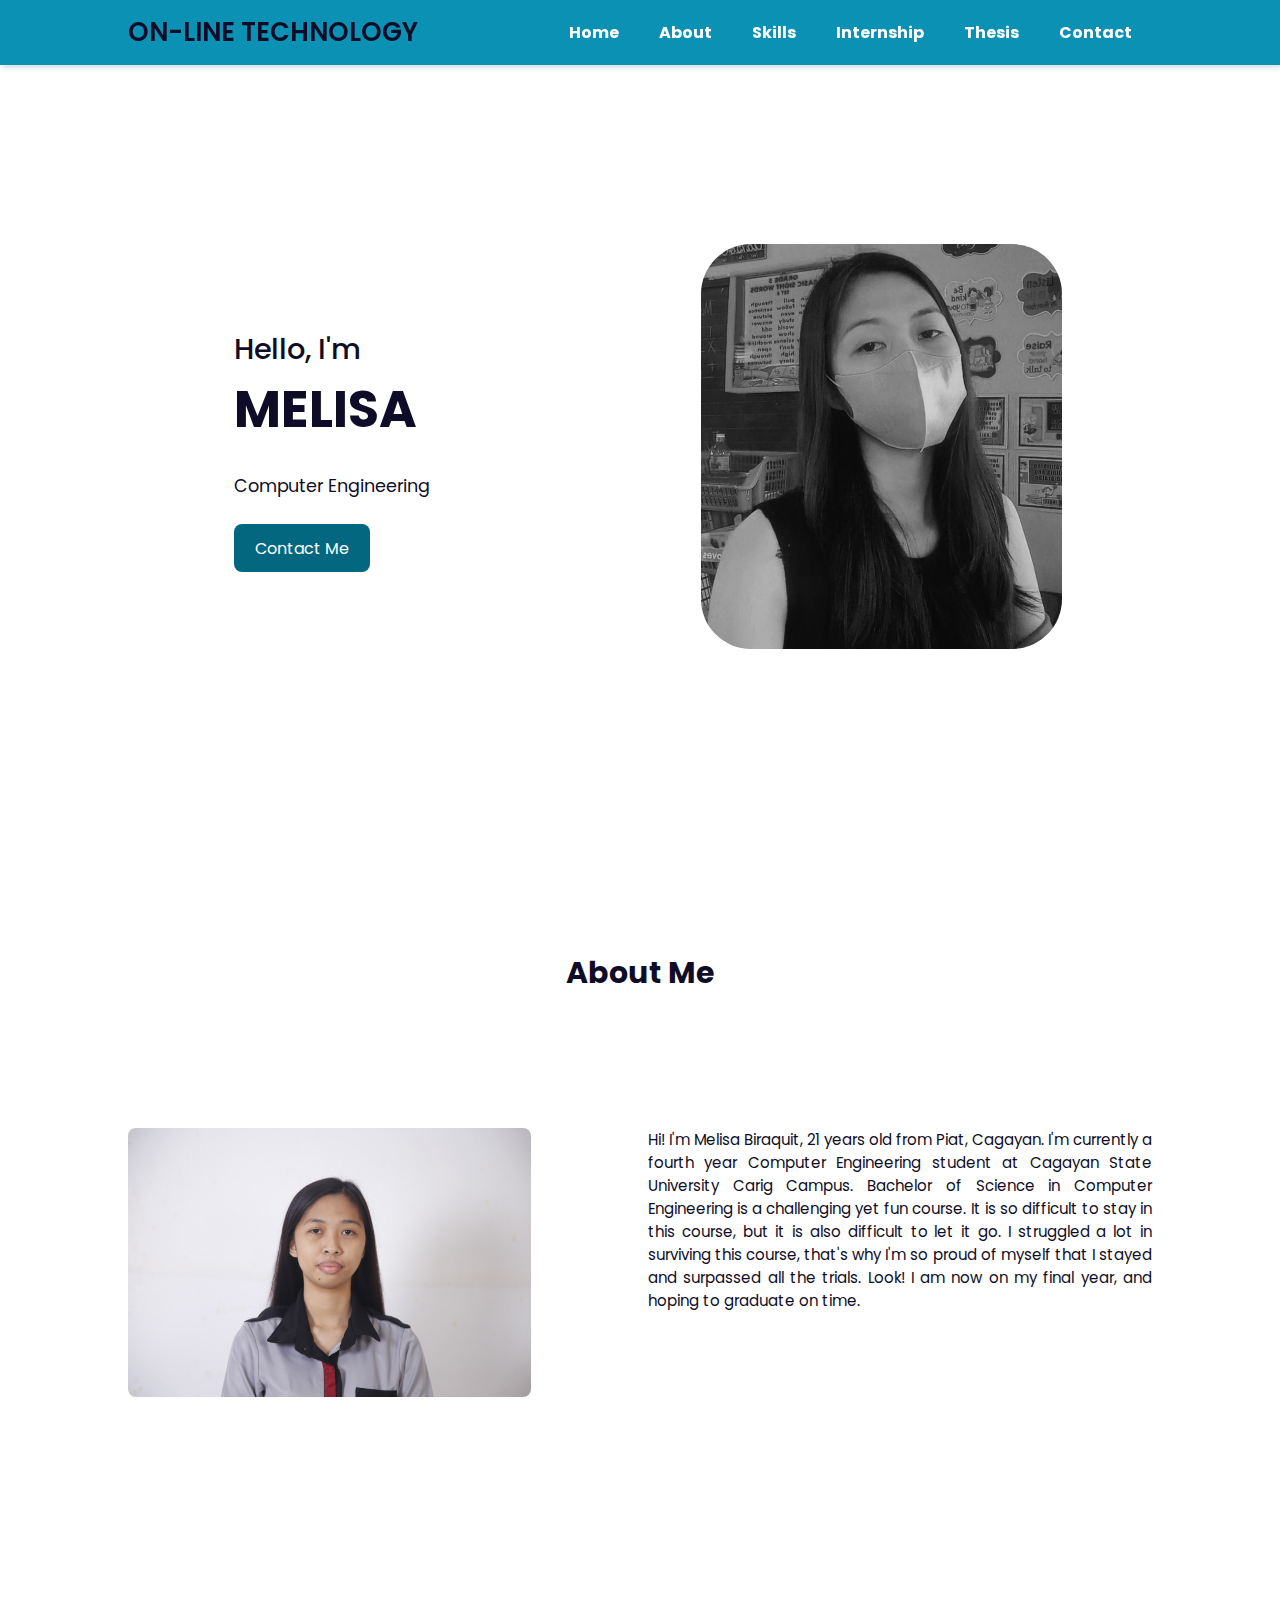
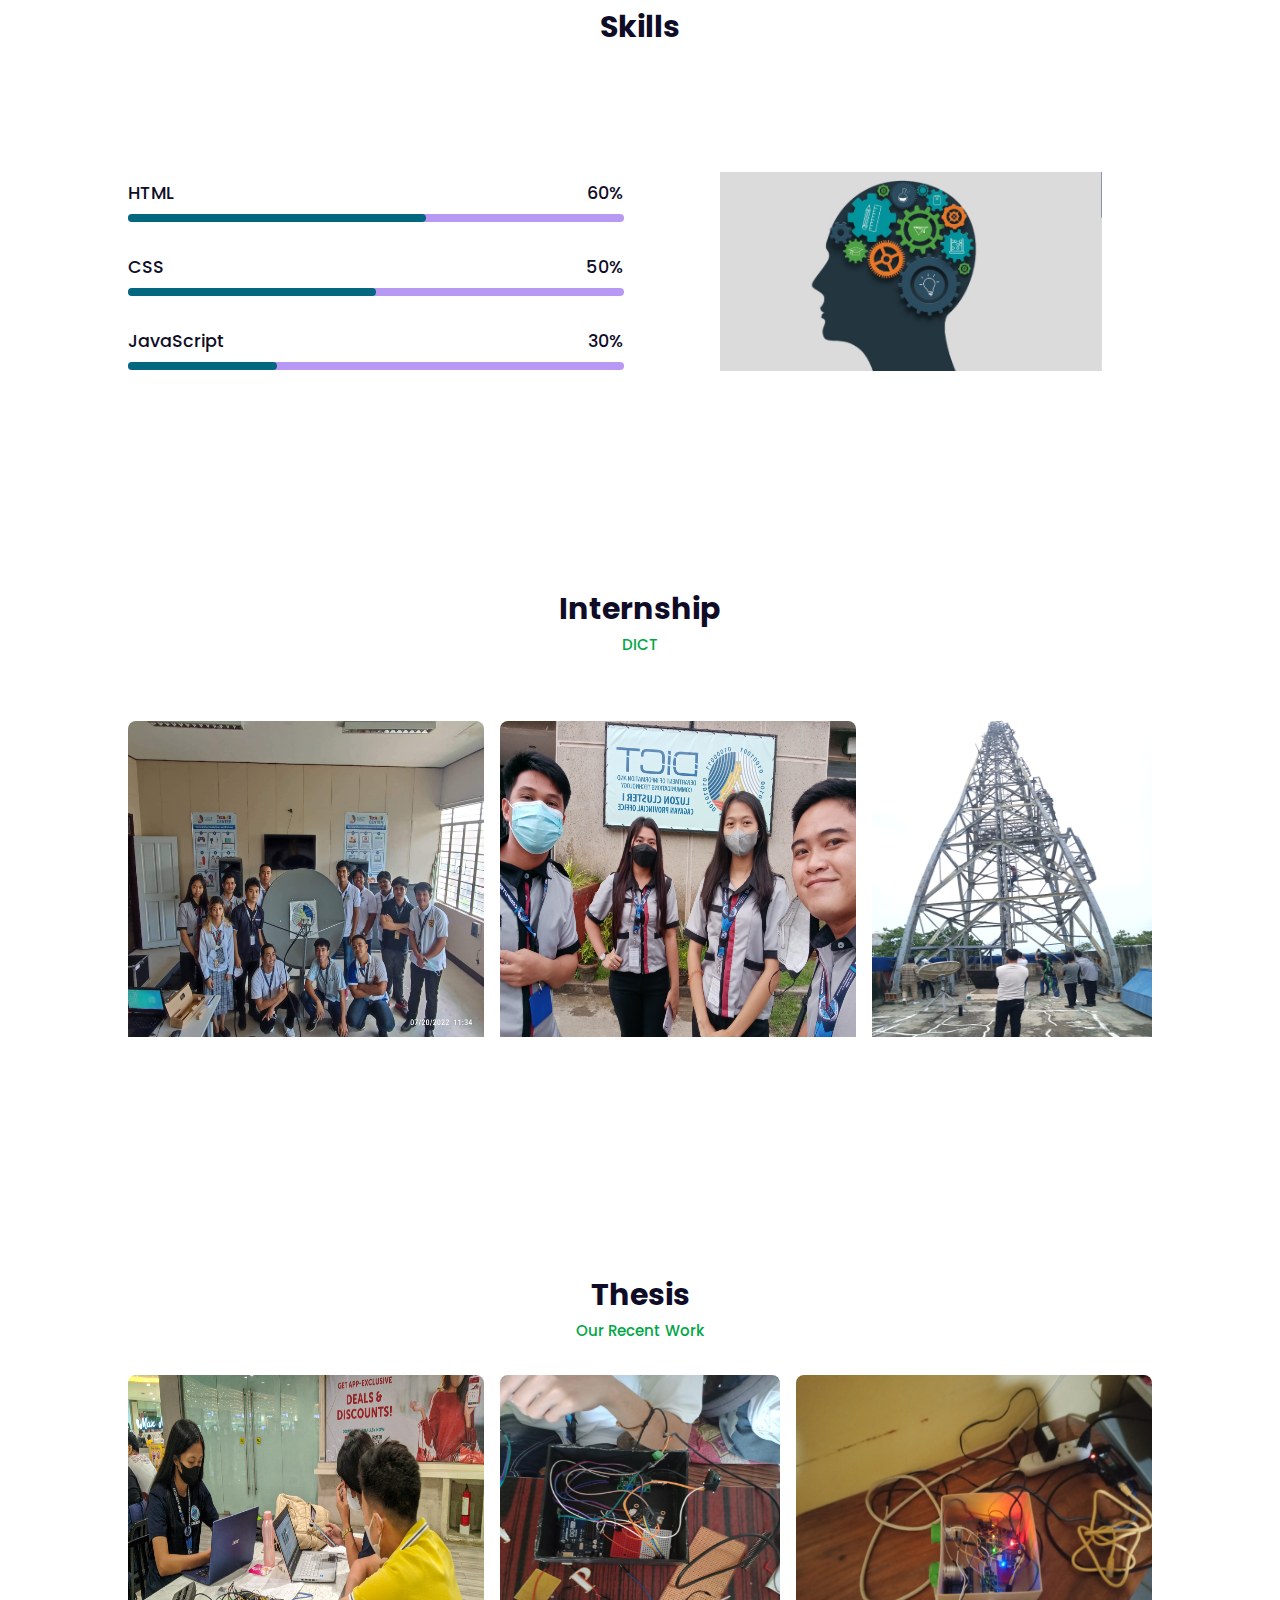
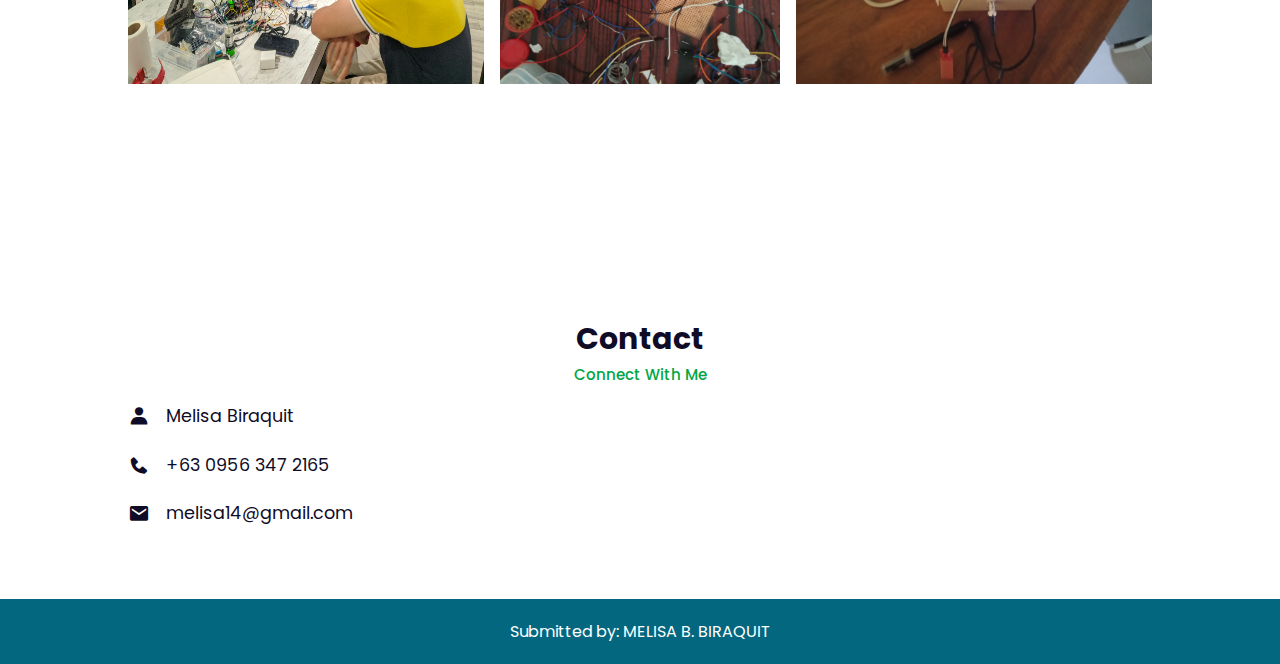
<file: index.html>
<!DOCTYPE html>
<html lang="en">
<head>
    <meta charset="UTF-8">
    <meta http-equiv="X-UA-Compatible" content="IE=edge">
    <meta name="viewport" content="width=device-width, initial-scale=1.0">
    <title>Personal Portfolio - Melisa Biraquit</title>
    <link rel="stylesheet" href="portfolio.css">
    <link rel="stylesheet"
  href="https://cdn.jsdelivr.net/npm/boxicons@latest/css/boxicons.min.css">
 
</head>
<body>
    <header>
        <a href="#" class="logo">ON-LINE TECHNOLOGY</a>
 
        <div class="bx bx-menu" id="menu-icon"></div>
 
        <ul class="navbar">
            <li><a href="#home">Home</a></li>
            <li><a href="#about">About</a></li>
            <li><a href="#skills">Skills</a></li>
            <li><a href="#internship">Internship</a></li>
            <li><a href="#thesis">Thesis</a></li>
            <li><a href="#contact">Contact</a></li>
        </ul>
    </header>
 
    <section class="home" id="home">
        <div class="social">
            
        </div>
        <div class="home-img">
            <img src="me.jpg" alt="">
        </div>
        <div class="home-text">
            <span>Hello, I'm</span>
            <h1>MELISA</h1><br>
            <h2>Computer Engineering</h2><br>
            <a href="#contact" class="btn">Contact Me</a>
        </div>
 
    </section>
    <section class="about" id="about">
        <div class="heading">
            <h2>About Me</h2><br><br><br><br>
        </div>
        <div class="about-container">
            <div class="about-img">
                <img src="melisa.JPG" alt="">
            </div>
            <div class="about-text">
                <p>Hi! I'm Melisa Biraquit, 21 years old from Piat, Cagayan. I'm currently a fourth year Computer Engineering student at Cagayan State
                    University Carig Campus. Bachelor of Science in Computer Engineering is a challenging yet fun course. It is so difficult to stay in this course, 
                    but it is also difficult to let it go. I struggled a lot in surviving this course, that's why I'm so proud of myself that I stayed and surpassed all the trials.
                     Look! I am now on my final year, and hoping to graduate on time.
                </p>
            </div>
        </div>
    </section>
    <br><br><br><br>
    <section class="skills" id="skills">
        <div class="heading">
            <h2>Skills</h2>
        </div>
        <br><br>
        <div class="skills-container">
            <div class="bars">
                <div class="bars-box">
                    <h3>HTML</h3>
                    <span>60%</span>
                    <div class="light-bar"></div>
                    <div class="percent-bar html-bar" style="height: 8px; width: 60%;"></div>
                </div>
                <div class="bars-box">
                    <h3>CSS</h3>
                    <span>50%</span>
                    <div class="light-bar"></div>
                    <div class="percent-bar css-bar" style="height: 8px; width: 50%;"></div>
                </div>
                <div class="bars-box">
                    <h3>JavaScript</h3>
                    <span>30%</span>
                    <div class="light-bar"></div>
                    <div class="percent-bar js-bar" style="height: 8px; width: 30%;"></div>
                </div>
            </div>
            <div class="skills-img">
                <img src="skills.jpg" alt="">
            </div>
        </div>
        <br><br><br><br>
    </section>
    <section class="internship" id="internship">
        <div class="heading">
            <h2>Internship</h2>
            <span>DICT</span>
        </div>
        <div class="internship-content">
            <div class="internship-content">
                <div class="internship-img">
                    <img src="i1.jpeg" alt="">
                </div>
                <div class="internship-img">
                    <img src="i2.jpg" alt="">
                </div>
                <div class="internship-img">
                    <img src="i3.jpg" alt="">
                </div>
            </div>
        </div>
    </section>
    <section class="thesis" id="thesis">
        <div class="heading">
            <h2>Thesis</h2>
            <span>Our Recent Work</span>
        </div>
        <div class="thesis-content">
            <div class="thesis-img">
                <img src="1.jpg" alt="">
            </div>
            <div class="thesis-img">
                <img src="2.jpg" alt="">
            </div>
            <div class="thesis-img">
                <img src="3.jpg" alt="">
            </div>
        </div>
    </section>
    <section class="contact" id="contact">
        <div class="heading">
            <h2>Contact</h2>
            <span>Connect With Me</span>
        </div>
        <div class="information">
            <div class="info-box">
                <i class='bx bxs-user' ></i>
                <span>Melisa Biraquit</span>
            </div>
            <div class="info-box">
                <i class='bx bxs-phone' ></i>
                <span>+63 0956 347 2165</span>
            </div>
            <div class="info-box">
                <i class='bx bxs-envelope' ></i>
                <span>melisa14@gmail.com</span>
            </div>
        </div>
    </section>
   
    <div class="submitted">
        <p>Submitted by: MELISA B. BIRAQUIT</p>
    </div>
 
    <script src="portfolio.js"></script>
</body>
</html>
</file>
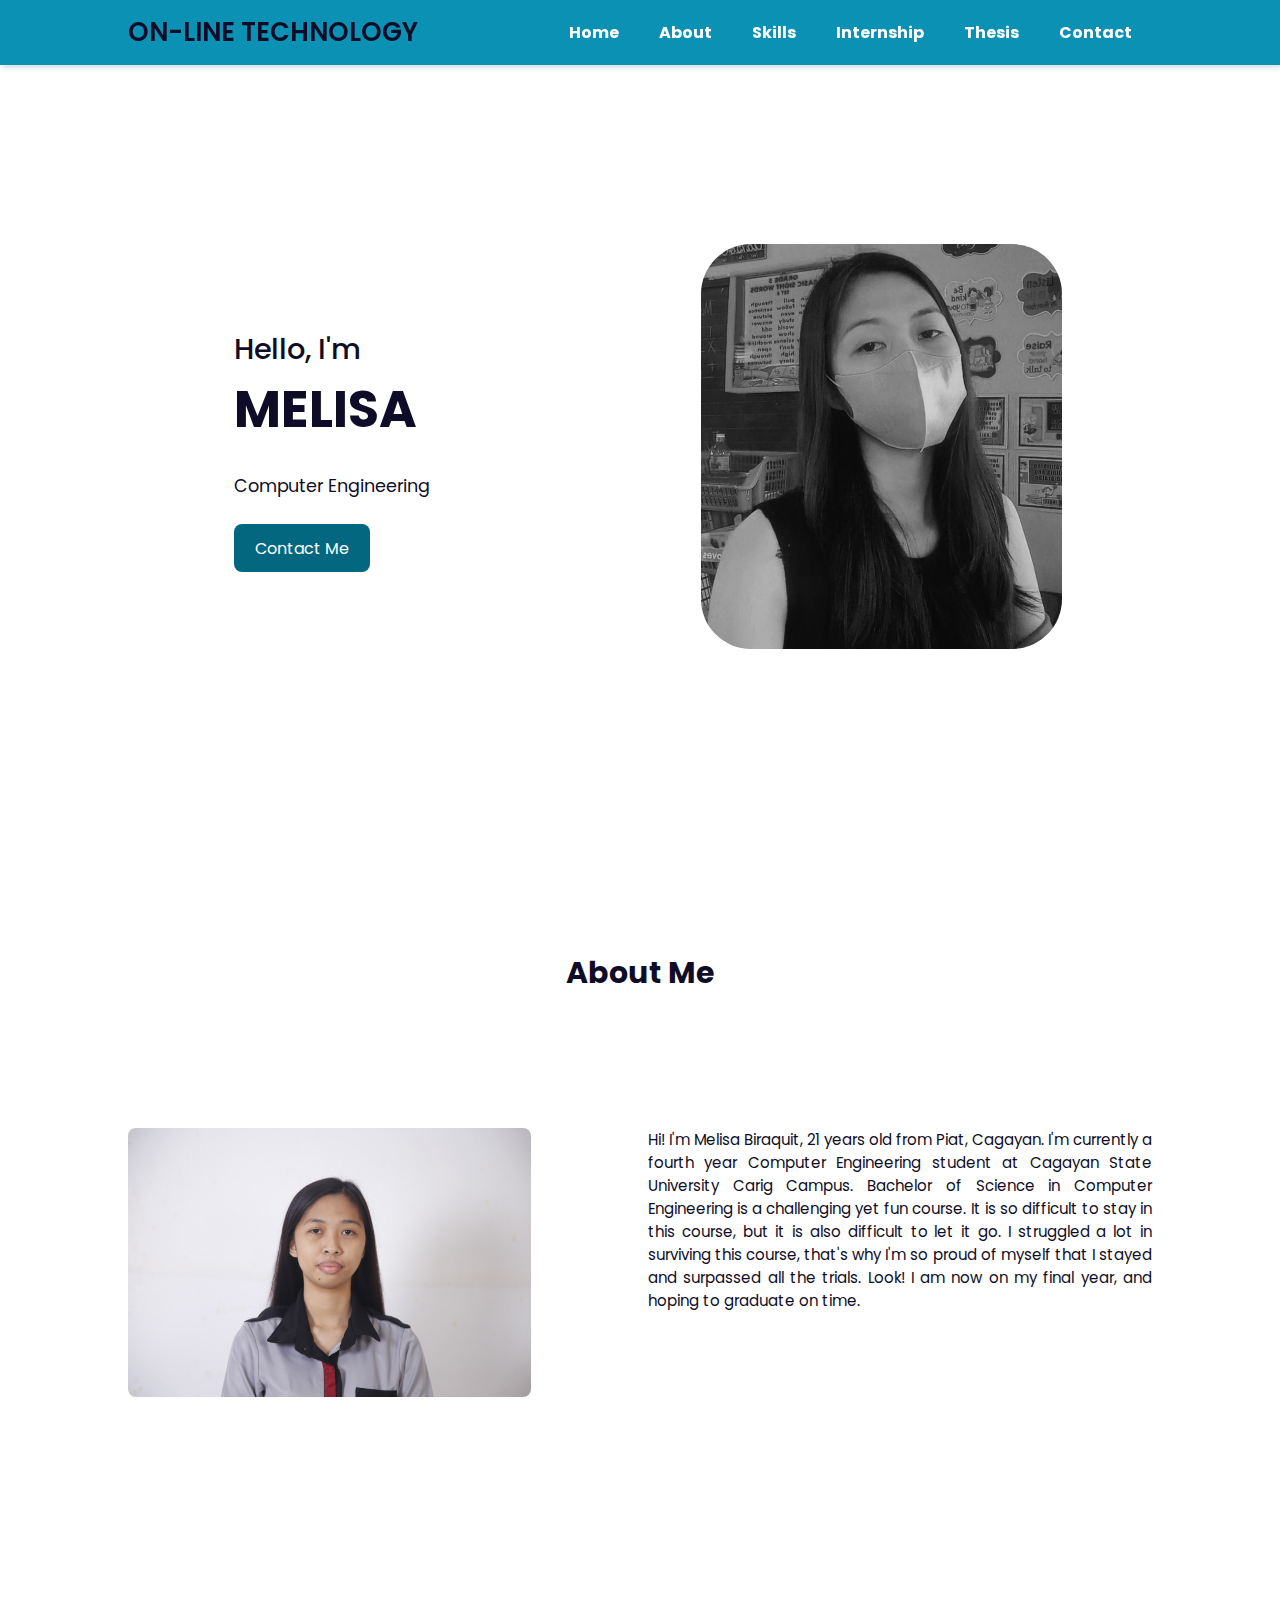
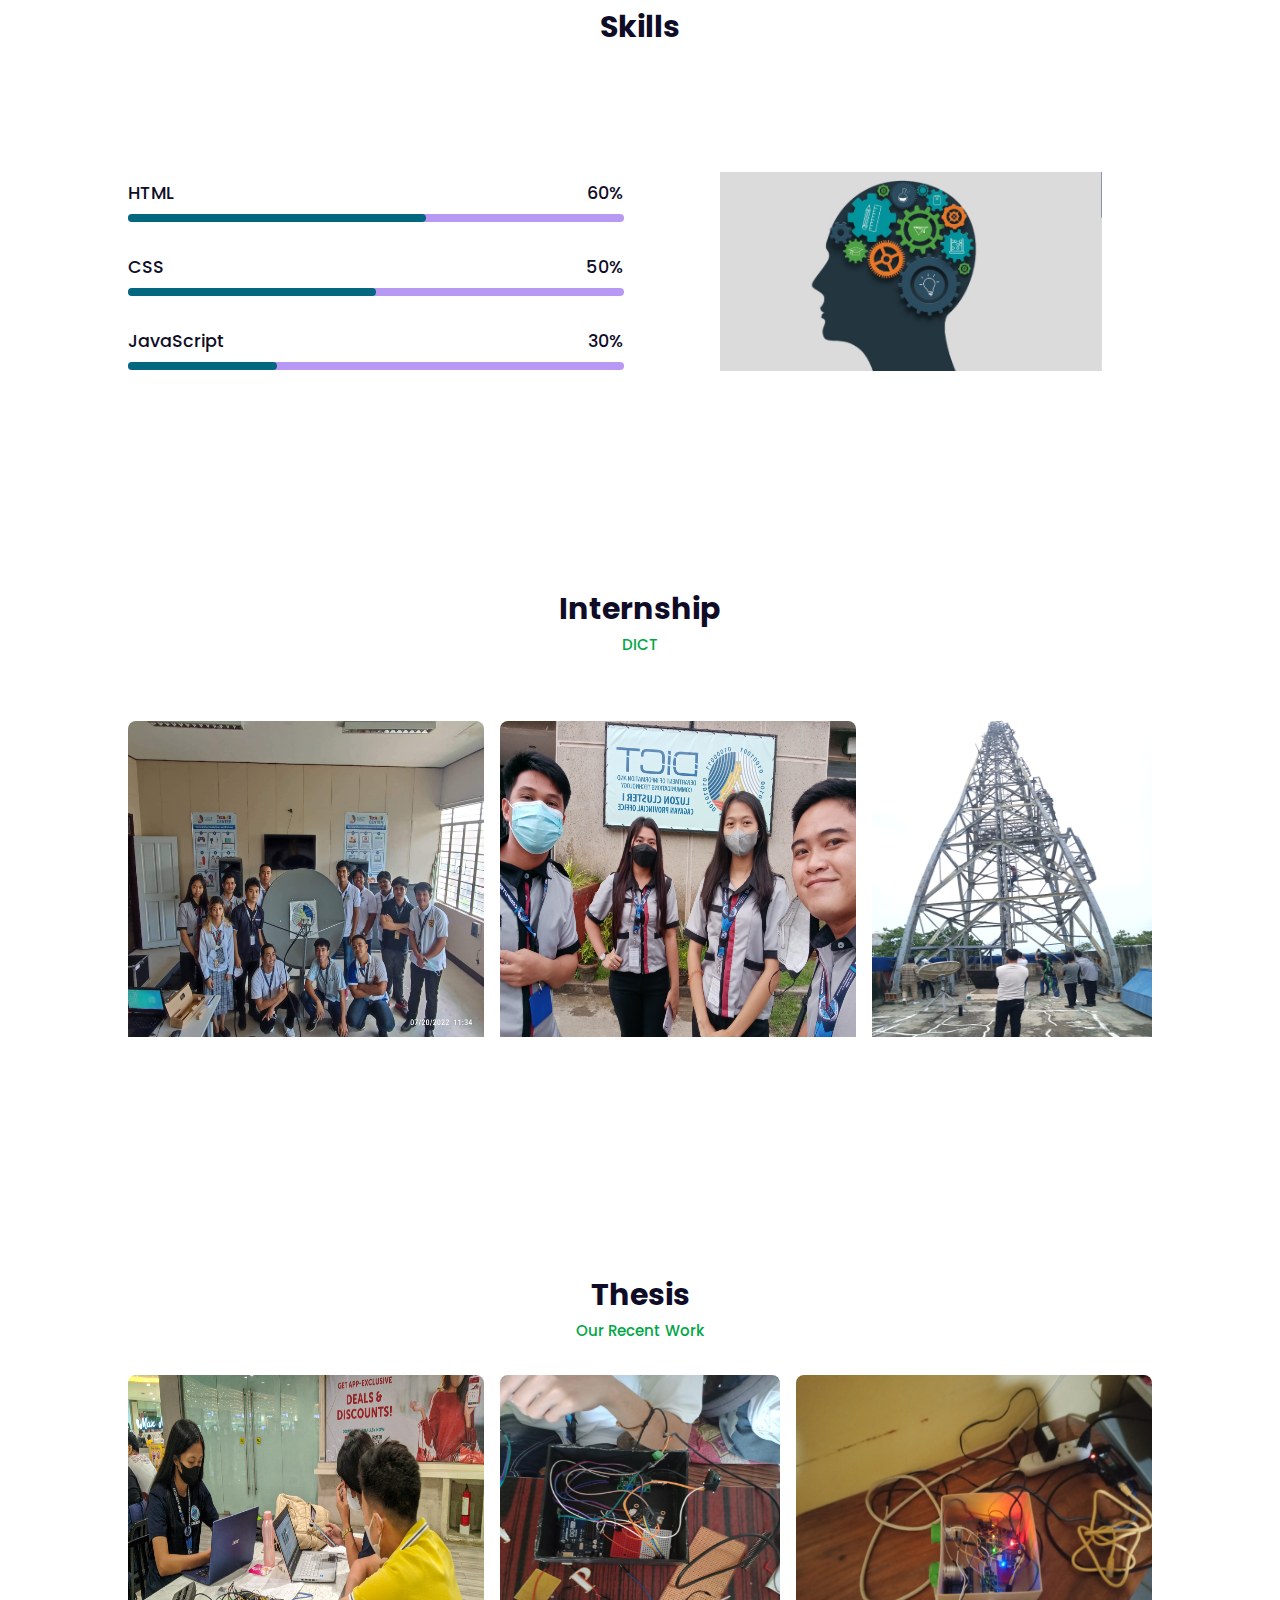
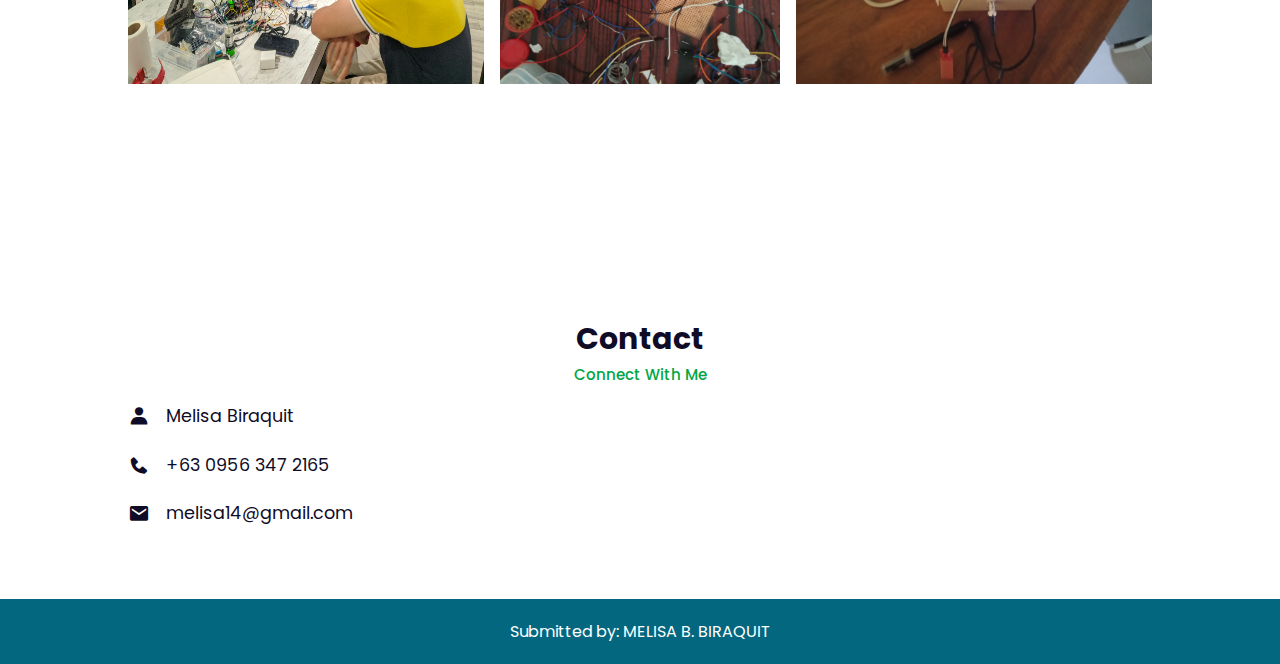
<file: portfolio.html>
<!DOCTYPE html>
<html lang="en">
<head>
    <meta charset="UTF-8">
    <meta http-equiv="X-UA-Compatible" content="IE=edge">
    <meta name="viewport" content="width=device-width, initial-scale=1.0">
    <title>Personal Portfolio - Melisa Biraquit</title>
    <link rel="stylesheet" href="portfolio.css">
    <link rel="stylesheet"
  href="https://cdn.jsdelivr.net/npm/boxicons@latest/css/boxicons.min.css">
 
</head>
<body>
    <header>
        <a href="#" class="logo">ON-LINE TECHNOLOGY</a>
 
        <div class="bx bx-menu" id="menu-icon"></div>
 
        <ul class="navbar">
            <li><a href="#home">Home</a></li>
            <li><a href="#about">About</a></li>
            <li><a href="#skills">Skills</a></li>
            <li><a href="#internship">Internship</a></li>
            <li><a href="#thesis">Thesis</a></li>
            <li><a href="#contact">Contact</a></li>
        </ul>
    </header>
 
    <section class="home" id="home">
        <div class="social">
            
        </div>
        <div class="home-img">
            <img src="me.jpg" alt="">
        </div>
        <div class="home-text">
            <span>Hello, I'm</span>
            <h1>MELISA</h1><br>
            <h2>Computer Engineering</h2><br>
            <a href="#contact" class="btn">Contact Me</a>
        </div>
 
    </section>
    <section class="about" id="about">
        <div class="heading">
            <h2>About Me</h2><br><br><br><br>
        </div>
        <div class="about-container">
            <div class="about-img">
                <img src="melisa.JPG" alt="">
            </div>
            <div class="about-text">
                <p>Hi! I'm Melisa Biraquit, 21 years old from Piat, Cagayan. I'm currently a fourth year Computer Engineering student at Cagayan State
                    University Carig Campus. Bachelor of Science in Computer Engineering is a challenging yet fun course. It is so difficult to stay in this course, 
                    but it is also difficult to let it go. I struggled a lot in surviving this course, that's why I'm so proud of myself that I stayed and surpassed all the trials.
                     Look! I am now on my final year, and hoping to graduate on time.
                </p>
            </div>
        </div>
    </section>
    <br><br><br><br>
    <section class="skills" id="skills">
        <div class="heading">
            <h2>Skills</h2>
        </div>
        <br><br>
        <div class="skills-container">
            <div class="bars">
                <div class="bars-box">
                    <h3>HTML</h3>
                    <span>60%</span>
                    <div class="light-bar"></div>
                    <div class="percent-bar html-bar" style="height: 8px; width: 60%;"></div>
                </div>
                <div class="bars-box">
                    <h3>CSS</h3>
                    <span>50%</span>
                    <div class="light-bar"></div>
                    <div class="percent-bar css-bar" style="height: 8px; width: 50%;"></div>
                </div>
                <div class="bars-box">
                    <h3>JavaScript</h3>
                    <span>30%</span>
                    <div class="light-bar"></div>
                    <div class="percent-bar js-bar" style="height: 8px; width: 30%;"></div>
                </div>
            </div>
            <div class="skills-img">
                <img src="skills.jpg" alt="">
            </div>
        </div>
        <br><br><br><br>
    </section>
    <section class="internship" id="internship">
        <div class="heading">
            <h2>Internship</h2>
            <span>DICT</span>
        </div>
        <div class="internship-content">
            <div class="internship-content">
                <div class="internship-img">
                    <img src="i1.jpeg" alt="">
                </div>
                <div class="internship-img">
                    <img src="i2.jpg" alt="">
                </div>
                <div class="internship-img">
                    <img src="i3.jpg" alt="">
                </div>
            </div>
        </div>
    </section>
    <section class="thesis" id="thesis">
        <div class="heading">
            <h2>Thesis</h2>
            <span>Our Recent Work</span>
        </div>
        <div class="thesis-content">
            <div class="thesis-img">
                <img src="1.jpg" alt="">
            </div>
            <div class="thesis-img">
                <img src="2.jpg" alt="">
            </div>
            <div class="thesis-img">
                <img src="3.jpg" alt="">
            </div>
        </div>
    </section>
    <section class="contact" id="contact">
        <div class="heading">
            <h2>Contact</h2>
            <span>Connect With Me</span>
        </div>
        <div class="information">
            <div class="info-box">
                <i class='bx bxs-user' ></i>
                <span>Melisa Biraquit</span>
            </div>
            <div class="info-box">
                <i class='bx bxs-phone' ></i>
                <span>+63 0956 347 2165</span>
            </div>
            <div class="info-box">
                <i class='bx bxs-envelope' ></i>
                <span>melisa14@gmail.com</span>
            </div>
        </div>
    </section>
   
    <div class="submitted">
        <p>Submitted by: MELISA B. BIRAQUIT</p>
    </div>
 
    <script src="portfolio.js"></script>
</body>
</html>
</file>
<file: portfolio.css>
@import url("https://fonts.googleapis.com/css2?family=Poppins:wght@200;300;400;500;600;700&display=swap");
* {
  margin: 0;
  padding: 0;
  box-sizing: border-box;
  list-style: none;
  text-decoration: none;
  scroll-behavior: smooth;
  scroll-padding-top: 2rem;
  font-family: "Poppins", sans-serif;
}
:root {
  --main-color: #036780;
  --bg-color: #fff;
  --text-color: #0f0c27;
  --hover: hsl(260, 100%, 51%);
 
  --big-font: 3.2rem;
  --medium-font: 1.8rem;
  --p-font: 0.941rem;
}
section {
  padding: 50px 10%;
}
body.active {
  --text-color: #fff;
  --bg-color: #0f0c27;
}
body {
  background: var(--bg-color);
  color: var(--text-color);
}
*::selection {
  color: var(--bg-color);
  background: var(--main-color);
}
.heading {
  text-align: center;
}
.heading h2 {
  font-size: 30px;
}
 
.heading span {
  font-size: var(--p-font);
  color: rgb(2, 166, 70);
}
header {
  position: fixed;
  width: 100%;
  top: 0;
  right: 0;
  z-index: 1000;
  display: flex;
  align-items: center;
  justify-content: space-between;
  background: #0a91b3;
  padding: 13px 10%;
  transition: 0.2s;
  box-shadow: -3px -3px 7px #ffffff73,
				2px 2px 5px rgba(94, 104, 121, 0.288);
  
}
header.shadow {
  box-shadow: 0 0 4px rgb(14 55 54 / 15%);
}
.logo {
  font-size: 1.61rem;
  font-weight: 600;
  color: var(--text-color);
}
.navbar {
  display: flex;
}
.navbar a {
  font-size: 1rem;
  padding: 10px 20px;
  color: var(--text-color);
  font-weight: 500;
  font-weight: bold;
  color: #fff;
}
.navbar a:hover {
  color: #000;
}
#menu-icon {
  font-size: 24px;
  cursor: pointer;
  z-index: 10001;
  display: none;
}
#darkmode {
  font-size: 22px;
  cursor: pointer;
}
.home {
  position: relative;
  width: 100%;
  min-height: 100vh;
  display: grid;
  grid-template-columns: 0.2fr 1fr 1fr;
  align-items: center;
  gap: 1rem;
}
.home-img {
  order: 3;
}
.home-img img {
  width: 80%;
  height: 70%;
  border-radius: 50px;
}
.home-text span {
  font-size: var(--medium-font);
  font-weight: 500;
}
.home-text h1 {
  font-size: var(--big-font);
}
.home-text h2 {
  font-size: 1.1rem;
  font-weight: 400;
}
.home-text p {
  font-size: var(--p-font);
  font-weight: 400;
  margin: 0.7rem 0 1rem;
}
.social {
  display: flex;
  flex-direction: column;
}
.social a {
  margin-bottom: 1rem;
  font-size: 22px;
  color: var(--text-color);
}
.social a:hover {
  color: var(--hover);
}
.btn {
  display: inline-block;
  background: var(--main-color);
  color: #fff;
  padding: 0.7rem 1.3rem;
  border-radius: 0.5rem;
}
.btn:hover {
  background: var(--hover);
}
 

.about-container {
  display: grid;
  grid-template-columns: repeat(2, 1fr);
  gap: 1rem;
  margin-top: 2rem;
}
 
.about-img img {
  width: 80%;
  border-radius: 0.5rem;
}
.about-text p {
  font-size: var(--p-font);
  font-weight: 400;
  text-align: justify;
}
.information {
  margin: 1rem 0 1.4rem;
}
.information .info-box {
  display: flex;
  align-items: center;
  margin-bottom: 1.4rem;
}
.information .info-box .bx {
  font-size: 22px;
}
.information .info-box span {
  font-weight: 400;
  margin-left: 1rem;
}
.skills-container {
  display: grid;
  grid-template-columns: repeat(2, 1fr);
  align-items: center;
  gap: 2rem;
  margin-top: 4rem;
}
.skills-img img {
  width: 90%;
  padding-left: 4rem;
  object-position: center;
}
.bars-box {
  position: relative;
  display: flex;
  justify-content: space-between;
  align-items: center;
  padding: 1rem 0;
  margin-bottom: 1rem;
}
.bars-box h3,
span {
  font-size: 1.1rem;
  font-weight: 500;
}
.light-bar {
  position: absolute;
  bottom: 0;
  left: 0;
  width: 100%;
  height: 0.5rem;
  background: hsla(260, 100%, 44%, 0.4);
  border-radius: 0.5rem;
}
.percent-bar {
  position: absolute;
  bottom: 0;
  left: 0;
  height: 0.5rem;
  background: var(--main-color);
  border-radius: 0.5rem;
}
.html-bar {
  width: 60%;
}
.css-bar {
  width: 50%;
}
.js-bar {
  width: 30%;
}
.internship-content {
  display: grid;
  grid-template-columns: repeat(auto-fit, minmax(280px, auto));
  gap: 1rem;
  margin-top: 2rem;
}
.internship-img {
  overflow: hidden;
  border-radius: 0.5rem;
}
.internship-img img {
  width: 100%;
  height: 70%;
  display: block;
}
.internship-img img:hover {
  transform: scale(1.1);
  transition: 1s;
}

.thesis-content {
  display: grid;
  grid-template-columns: repeat(auto-fit, minmax(280px, auto));
  gap: 1rem;
  margin-top: 2rem;
}
.thesis-img {
  overflow: hidden;
  border-radius: 0.5rem;
}
.thesis-img img {
  width: 100%;
  height: 70%;
  display: block;
}
.thesis-img img:hover {
  transform: scale(1.1);
  transition: 1s;
}
.contact-form {
  display: grid;
  place-items: center;
  margin-top: 2rem;
}
.contact-form form {
  display: flex;
  flex-direction: column;
  width: 650px;
}
form input,
textarea {
  padding: 15px;
  border-radius: 0.5rem;
  width: 100%;
  border: none;
  outline: none;
  background: hsla(260, 100%, 44%, 0.1);
  margin-bottom: 1rem;
  color: var(--text-color);
}
form input::placeholder,
textarea::placeholder {
  color: var(--text-color);
}
form textarea {
  resize: none;
  height: 200px;
}
.contact-button {
  width: 160px;
  cursor: pointer;
  background: #2768d9;
  color: #fff;
  justify-content: center;
  text-transform: uppercase;
  letter-spacing: 1px;
  margin-left: 35%;
}
.contact-button:hover {
  background: var(--hover);
}
.footer {
  display: grid;
  place-items: center;
  padding: 20px;
  background: #ebebeb;
  color: #000;
}
.footer h2 {
  font-size: 1.5rem;
  margin-bottom: 1.6rem;
}
.footer-social a i{
  color: rgb(10, 26, 208);
  font-size: 25px;
  margin-left: 10px;
  text-align: center;
  line-height: 40px;
  background-color: #fff;
  border-radius: 50%;
  width: 40px;
  height: 40px;
}
.submitted {
  padding: 20px;
  background: var(--main-color);
  text-align: center;
  color: #fff;
}
.submitted a{
  color: #22cf91;
}
@media (max-width: 991px) {
  header {
    padding: 18px 4%;
  }
  section {
    padding: 50px 4%;
  }
}
@media (max-width: 881px) {
  :root {
    --big-font: 2.7rem;
    --medium-font: 1.4rem;
  }
}
@media (max-width: 768px) {
  :root {
    --big-font: 2.4rem;
    --medium-font: 1.2rem;
  }
  header {
    padding: 11px 4%;
  }
  #menu-icon {
    display: initial;
    color: var(--text-color);
  }
  header .navbar {
    position: absolute;
    top: -500px;
    left: 0;
    right: 0;
    display: flex;
    flex-direction: column;
    background: var(--bg-color);
    box-shadow: 0 4px 4px rgb(0 0 0 / 10%);
    transition: 0.2s ease;
    text-align: center;
  }
  .navbar.active {
    top: 100%;
  }
  .navbar a {
    padding: 1.5rem;
    display: block;
    background: var(--bg-color);
  }
  #darkmode {
    position: absolute;
    top: 1.4rem;
    right: 2rem;
  }
  .scroll-down {
    display: none;
  }
  .home {
    grid-template-columns: 0.5fr 3fr;
  }
  .home-text {
    grid-column: 1/3;
    padding-left: 1.4rem;
  }
  .home-img {
    order: initial;
  }
  .about-container {
    grid-template-columns: 1fr;
  }
  .about-img {
    display: flex;
    justify-content: center;
  }
  .skills-container {
    grid-template-columns: 1fr;
  }
  .skills-img img {
    padding-left: 0;
  }
  .skills-img {
    padding-top: 2rem;
    display: flex;
    justify-content: center;
  }
  .contact-form form{
    width: 300px;
  }
  .contact-button{
    margin-left: 25%;
  }
}
@media (max-width: 340px) {
  :root {
    --big-font: 1.7rem;
    --medium-font: 1.1rem;
  }
  .home-text span {
    font-size: 1rem;
  }
  .home-text h2 {
    font-size: 0.9rem;
    font-weight: 500;
  }
  .information .info-box span {
    font-size: 1rem;
  }
  .portfolio-content {
    grid-template-columns: repeat(auto-fit, minmax(200px, auto));
  }
  .contact-form form{
    width: 300px;
  }
  .contact-button{
    margin-left: 25%;
  }
}
</file>
